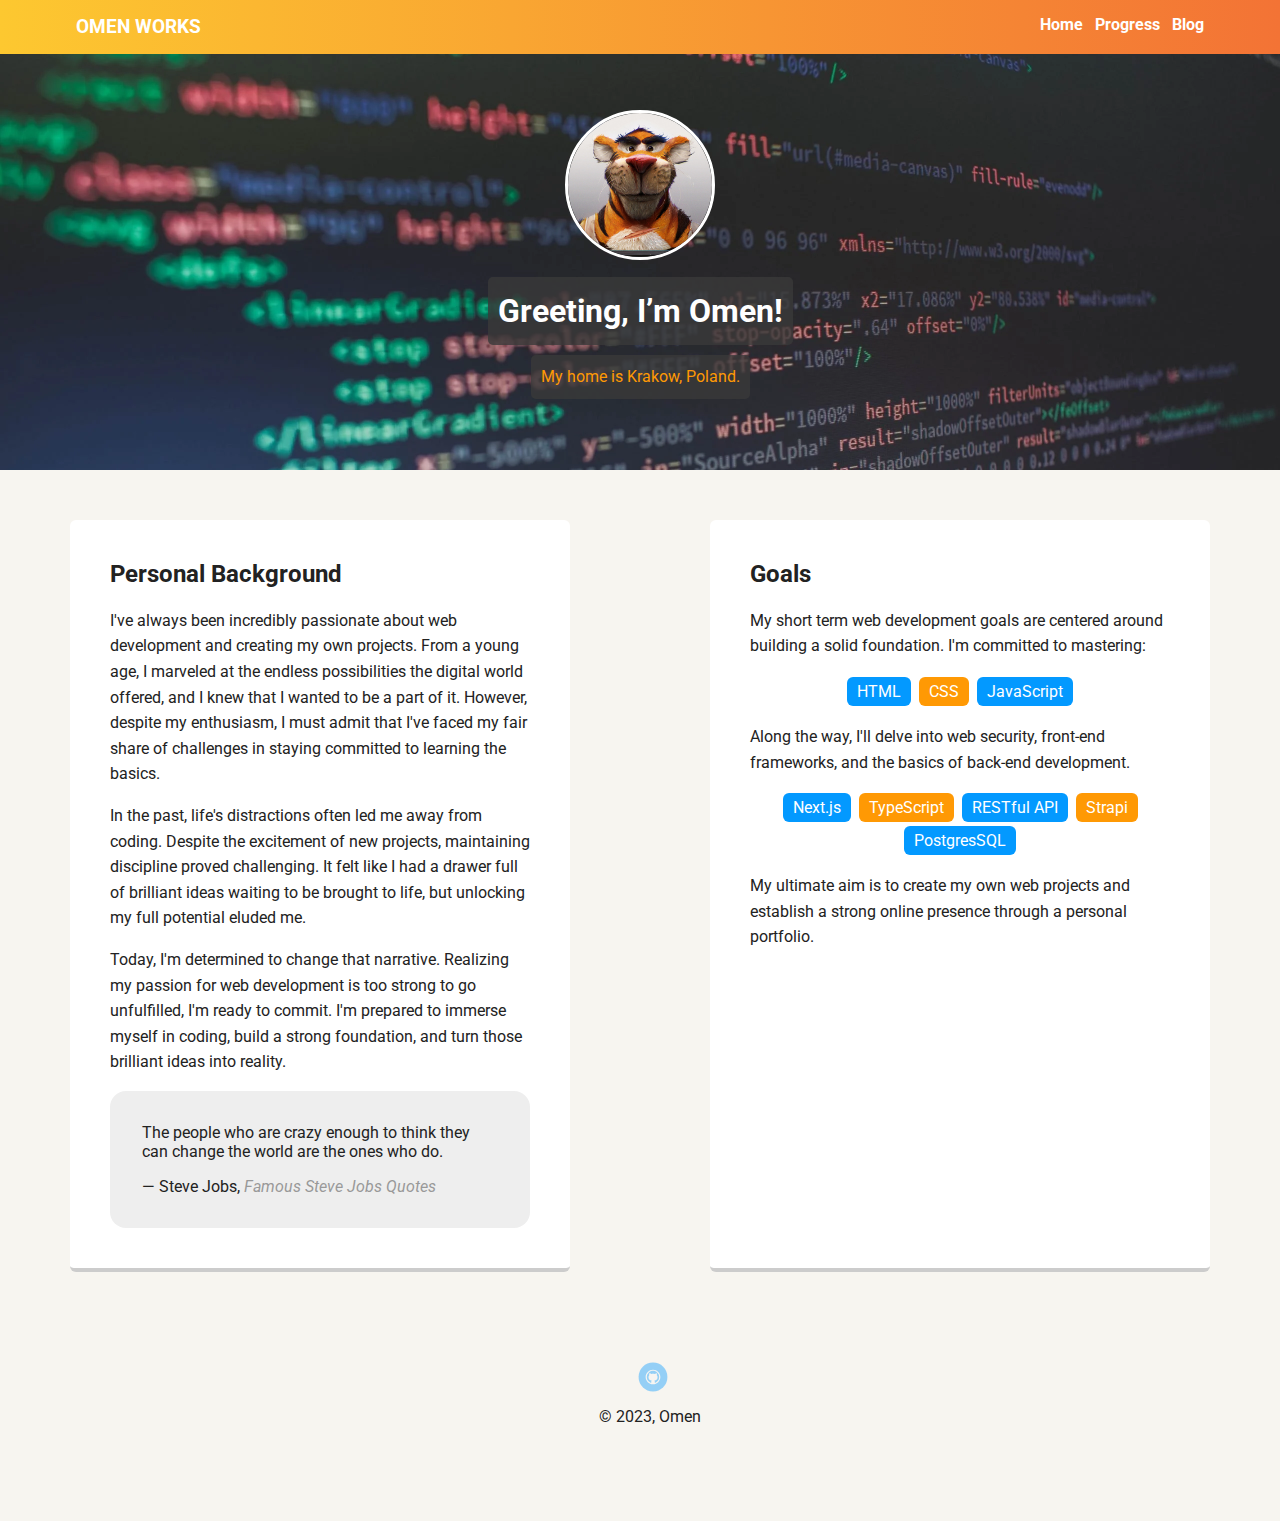
<file: index.html>
<!doctype html>
<html lang="en">
<head>
  <meta charset="utf-8">
  <title>Omen's Personal Page</title>
  <meta name="viewport" content="width=device-width, initial-scale=1.0">
  <link rel="stylesheet" href="styles.css">
  <link href="https://fonts.googleapis.com/css?family=Muli%7CRoboto:400,300,500,700,900" rel="stylesheet"></head>
  <body>

    <nav class="main-nav">
        <ul class="nav">
          <li class="name">Omen Works</li>
          <li><a href="index.html">Home</a></li>
          <li><a href="progress.html">Progress</a></li>
          <li><a href="blog.html">Blog</a></li>
        </ul>
      </nav>

    <header>
      <img src="images/me.jpg" alt="Mug shot of Omen" class="profile-image">
      <h1 class="tag name">Greeting, I’m Omen!</h1>
      <p class="tag location">My home is Krakow, Poland.</p>
    </header>

    <main class="flex">
      <section class="card">
        <h2>Personal Background</h2>
        <p>I've always been incredibly passionate about web development and creating my own projects. From a young age, I marveled at the endless possibilities the digital world offered, and I knew that I wanted to be a part of it. However, despite my enthusiasm, I must admit that I've faced my fair share of challenges in staying committed to learning the basics.</p>
        <p>In the past, life's distractions often led me away from coding. Despite the excitement of new projects, maintaining discipline proved challenging. It felt like I had a drawer full of brilliant ideas waiting to be brought to life, but unlocking my full potential eluded me.</p>
        <p>Today, I'm determined to change that narrative. Realizing my passion for web development is too strong to go unfulfilled, I'm ready to commit. I'm prepared to immerse myself in coding, build a strong foundation, and turn those brilliant ideas into reality.</p>
        
        <figure class="quote">
          <blockquote>
            The people who are crazy enough to think they can change the world are the ones who do.
          </blockquote>
          <figcaption>
            &mdash; Steve Jobs, <cite><a href="https://blog.hubspot.com/sales/steve-jobs-quotes" target="_blank">Famous Steve Jobs Quotes</a></cite>
          </figcaption>
        </figure>
        <!-- blockquote source https://developer.mozilla.org/en-US/docs/Web/HTML/Element/blockquote -->
      </section>

      <section class="card">
        <h2>Goals</h2>
        <p>My short term web development goals are centered around building a solid foundation. I'm committed to mastering:</p>
        <ul class="skills">
          <li>HTML</li>
          <li>CSS</li>
          <li>JavaScript</li>
        </ul>
        <p>Along the way, I'll delve into web security, front-end frameworks, and the basics of back-end development.</p>
        <ul class="skills">
          <li>Next.js</li>
          <li>TypeScript</li>
          <li>RESTful API</li>
          <li>Strapi</li>
          <li>PostgresSQL</li>
        </ul>
        <p>My ultimate aim is to create my own web projects and establish a strong online presence through a personal portfolio.</p>
      </section>
    </main>
    <footer>
      <ul>
        <li><a href="https://github.com/omen-works" class="social github" target="_blank">GitHub</a></li>
      </ul>
      <p class="copyright">&copy; 2023, Omen</p>
    </footer>
  </body>
  </html>
</file>
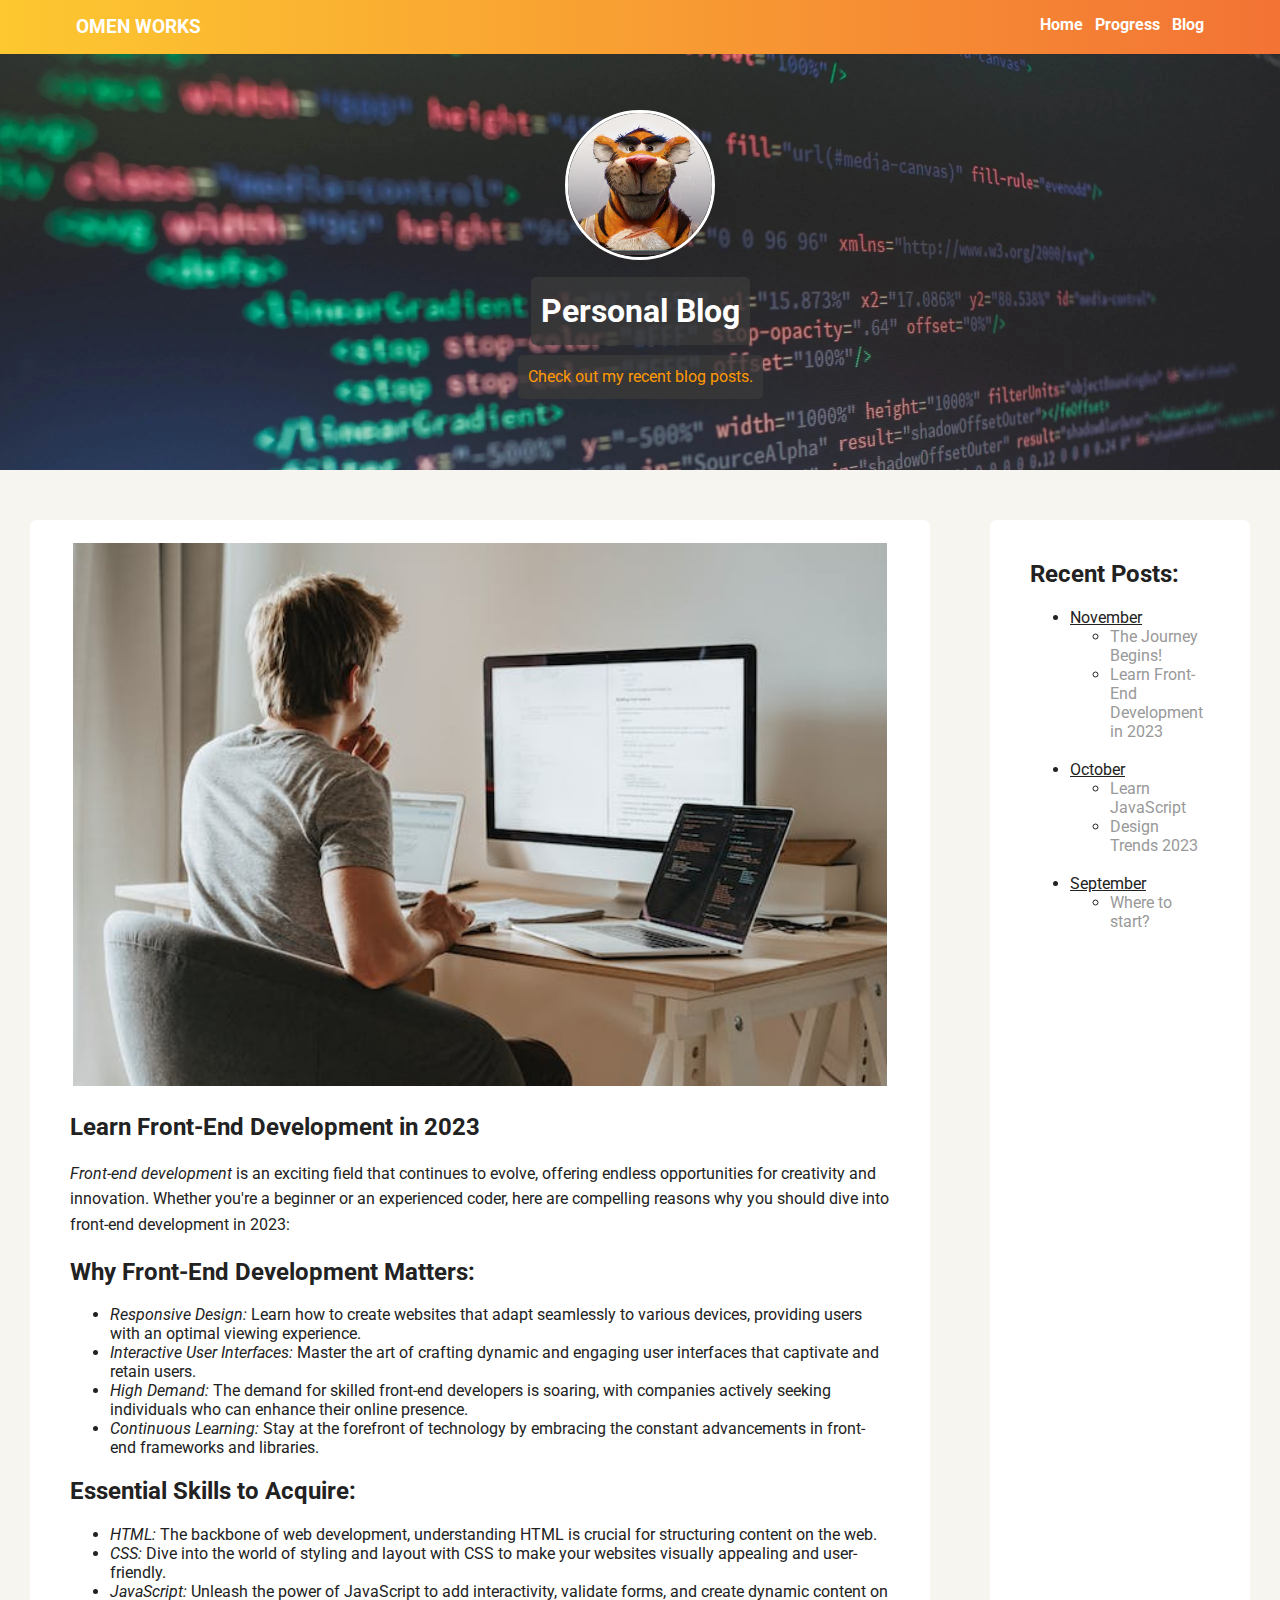
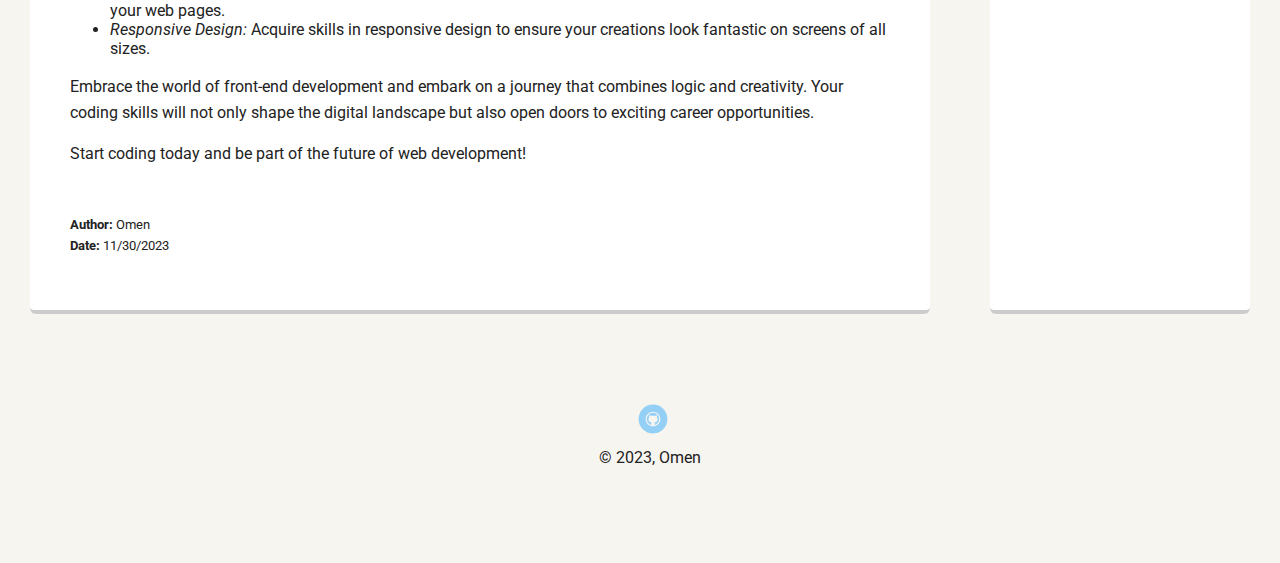
<file: blog.html>
<!doctype html>
<html lang="en">
<head>
  <meta charset="utf-8">
  <title>Omen's Blog Posts</title>
  <meta name="viewport" content="width=device-width, initial-scale=1.0">
  <link rel="stylesheet" href="styles.css">
  <link href="https://fonts.googleapis.com/css?family=Muli%7CRoboto:400,300,500,700,900" rel="stylesheet"></head>
  <body>

    <nav class="main-nav">
      <ul class="nav">
        <li class="name">Omen Works</li>
        <li><a href="index.html">Home</a></li>
        <li><a href="progress.html">Progress</a></li>
        <li><a href="blog.html">Blog</a></li>
      </ul>
    </nav>

    <header>
      <img src="images/me.jpg" alt="Mug shot of Omen" class="profile-image">
      <h1 class="tag name">Personal Blog</h1>
      <p class="tag location">Check out my recent blog posts.</p>
    </header>

    <main class="flex">
      <article class="article">
        <img src="images/coding.jpg" class="article-image" alt="Photo of programmer coding.">
        <h2>Learn Front-End Development in 2023</h2>
        <p>
            <em>Front-end development</em> is an exciting field that continues to evolve, offering endless opportunities for creativity and innovation. Whether you're a beginner or an experienced coder, here are compelling reasons why you should dive into front-end development in 2023:
        </p>
        <h2>Why Front-End Development Matters:</h2>
        <ul>
            <li><em>Responsive Design:</em> Learn how to create websites that adapt seamlessly to various devices, providing users with an optimal viewing experience.</li>
            <li><em>Interactive User Interfaces:</em> Master the art of crafting dynamic and engaging user interfaces that captivate and retain users.</li>
            <li><em>High Demand:</em> The demand for skilled front-end developers is soaring, with companies actively seeking individuals who can enhance their online presence.</li>
            <li><em>Continuous Learning:</em> Stay at the forefront of technology by embracing the constant advancements in front-end frameworks and libraries.</li>
        </ul>
        <h2>Essential Skills to Acquire:</h2>
        <ul>
            <li><em>HTML:</em> The backbone of web development, understanding HTML is crucial for structuring content on the web.</li>
            <li><em>CSS:</em> Dive into the world of styling and layout with CSS to make your websites visually appealing and user-friendly.</li>
            <li><em>JavaScript:</em> Unleash the power of JavaScript to add interactivity, validate forms, and create dynamic content on your web pages.</li>
            <li><em>Responsive Design:</em> Acquire skills in responsive design to ensure your creations look fantastic on screens of all sizes.</li>
        </ul>
        <p>
            Embrace the world of front-end development and embark on a journey that combines logic and creativity. Your coding skills will not only shape the digital landscape but also open doors to exciting career opportunities.
        </p>
        <p>Start coding today and be part of the future of web development!</p><br>
        <p class="about">
          <strong>Author:</strong> Omen<br>
          <strong>Date:</strong> 11/30/2023
        </p>
      </article>
      <article class="article">
        <h2>Recent Posts:</h2>
        <ul>
            <li>
                <u>November</u>
                <ul>
                    <li><a href="#">The Journey Begins!</a></li>
                    <li><a href="#">Learn Front-End Development in 2023</a></li>
                </ul><br>
            </li>
            <li>
                <u>October</u>
                <ul>
                    <li><a href="#">Learn JavaScript</a></li>
                    <li><a href="#">Design Trends 2023</a></li>
                </ul><br>
            </li>
            <li>
                <u>September</u>
                <ul>
                    <li><a href="#">Where to start?</a></li>
                </ul>
            </li>
        </ul>
      </article>      
    </main>

    <footer>
      <ul>
        <li><a href="https://github.com/omen-works" class="social github" target="_blank">GitHub</a></li>
      </ul>
      <p class="copyright">&copy; 2023, Omen</p>
    </footer>
  </body>
  </html>
</file>
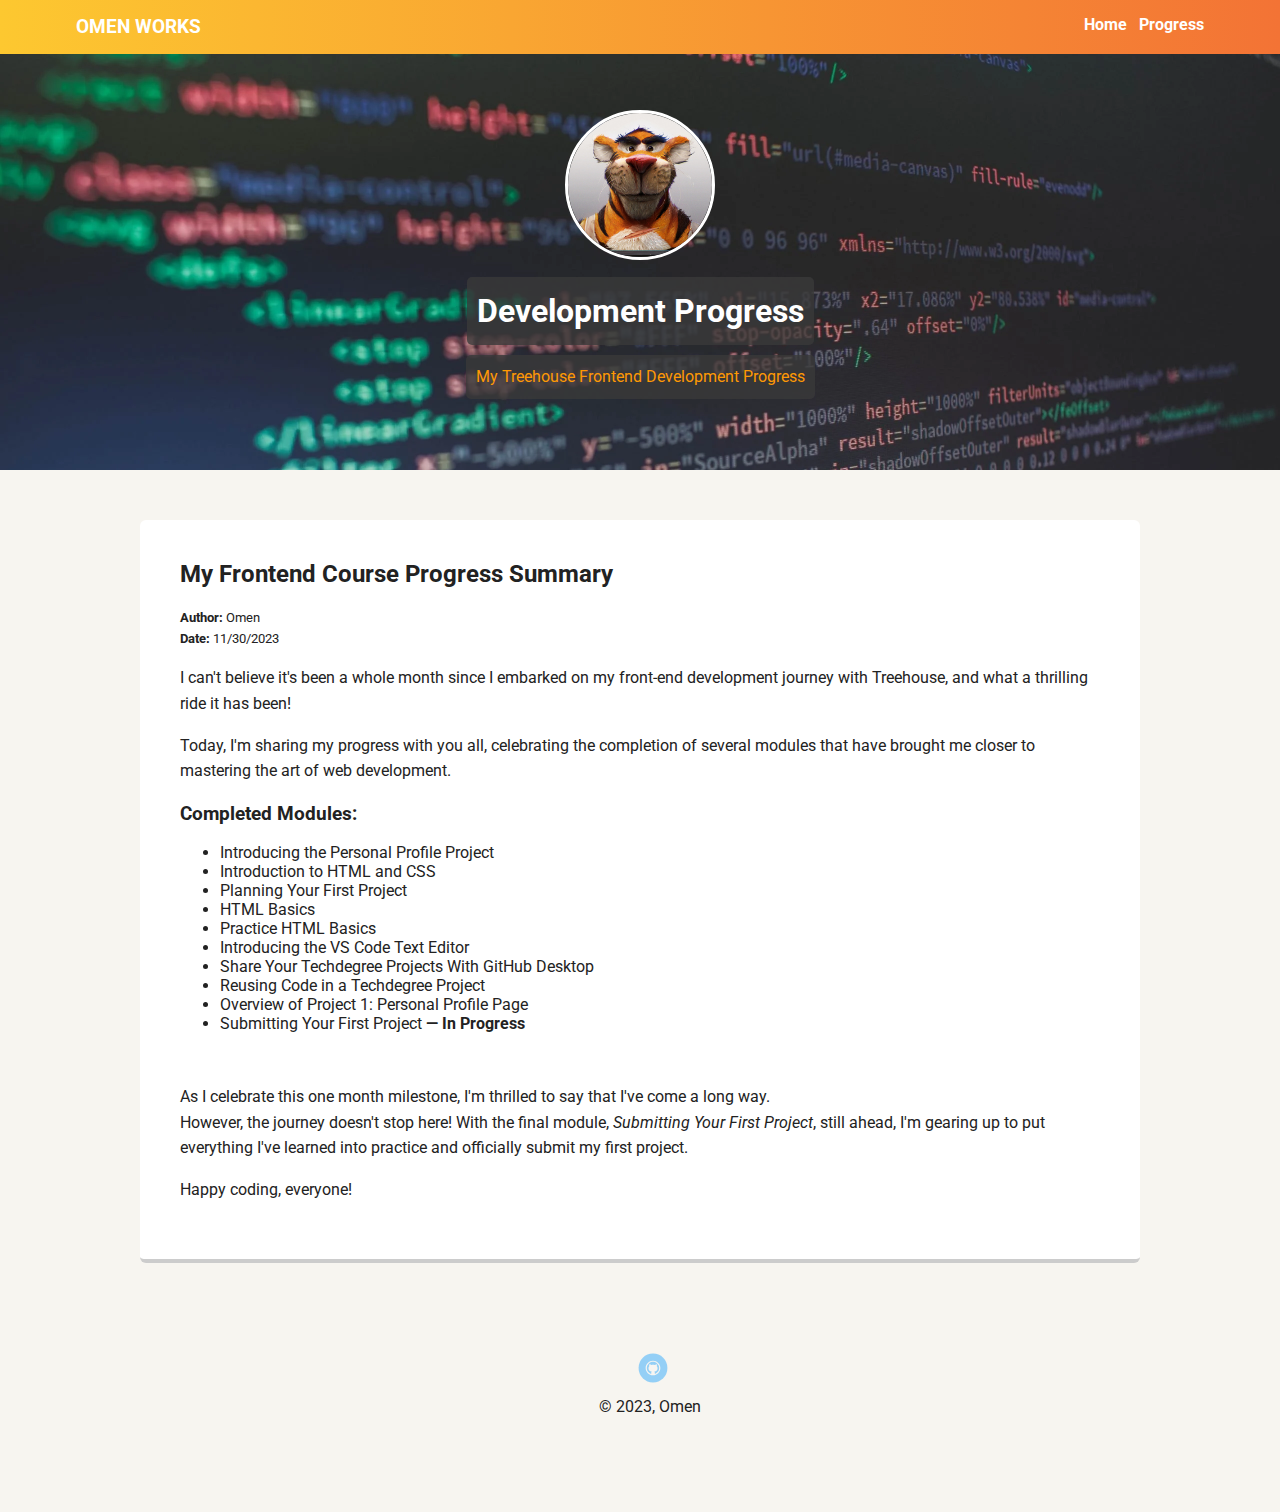
<file: experience.html>
<!doctype html>
<html lang="en">
<head>
  <meta charset="utf-8">
  <title>Omen's Progress</title>
  <meta name="viewport" content="width=device-width, initial-scale=1.0">
  <link rel="stylesheet" href="styles.css">
  <link href="https://fonts.googleapis.com/css?family=Muli%7CRoboto:400,300,500,700,900" rel="stylesheet"></head>
  <body>

    <div class="main-nav">
        <ul class="nav">
          <li class="name">Omen Works</li>
          <li><a href="index.html">Home</a></li>
          <li><a href="experience.html">Progress</a></li>
        </ul>
    </div>

    <header>
      <img src="images/me.jpg" alt="Mug shot of Omen" class="profile-image">
      <h1 class="tag name">Development Progress</h1>
      <p class="tag location">My Treehouse Frontend Development Progress</p>
    </header>

    <main class="flex">
      <div class="page">
        <h2>My Frontend Course Progress Summary</h2>
        <p class="about">
          <strong>Author:</strong> Omen<br>
          <strong>Date:</strong> 11/30/2023
        </p>
        <p>I can't believe it's been a whole month since I embarked on my front-end development journey with Treehouse, and what a thrilling ride it has been!</p>
        <p>Today, I'm sharing my progress with you all, celebrating the completion of several modules that have brought me closer to mastering the art of web development.</p>
        <h3>Completed Modules:</h3>
        <ul>
          <li>Introducing the Personal Profile Project</li>
          <li>Introduction to HTML and CSS</li>
          <li>Planning Your First Project</li>
          <li>HTML Basics</li>
          <li>Practice HTML Basics</li>
          <li>Introducing the VS Code Text Editor</li>
          <li>Share Your Techdegree Projects With GitHub Desktop</li>
          <li>Reusing Code in a Techdegree Project</li>
          <li>Overview of Project 1: Personal Profile Page</li>
          <li>Submitting Your First Project <strong> &mdash; In Progress</strong></li>
        </ul><br>
        <p>As I celebrate this one month milestone, I'm thrilled to say that I've come a long way.<br> However, the journey doesn't stop here! With the final module, <em>Submitting Your First Project</em>, still ahead, I'm gearing up to put everything I've learned into practice and officially submit my first project.</p>
        <p>Happy coding, everyone!</p>
      </div>
    </main>
    <footer>
      <ul>
        <li><a href="https://github.com/omen-works" class="social github" target="_blank">GitHub</a></li>
      </ul>
      <p class="copyright">&copy; 2023, Omen</p>
    </footer>
  </body>
  </html>
</file>
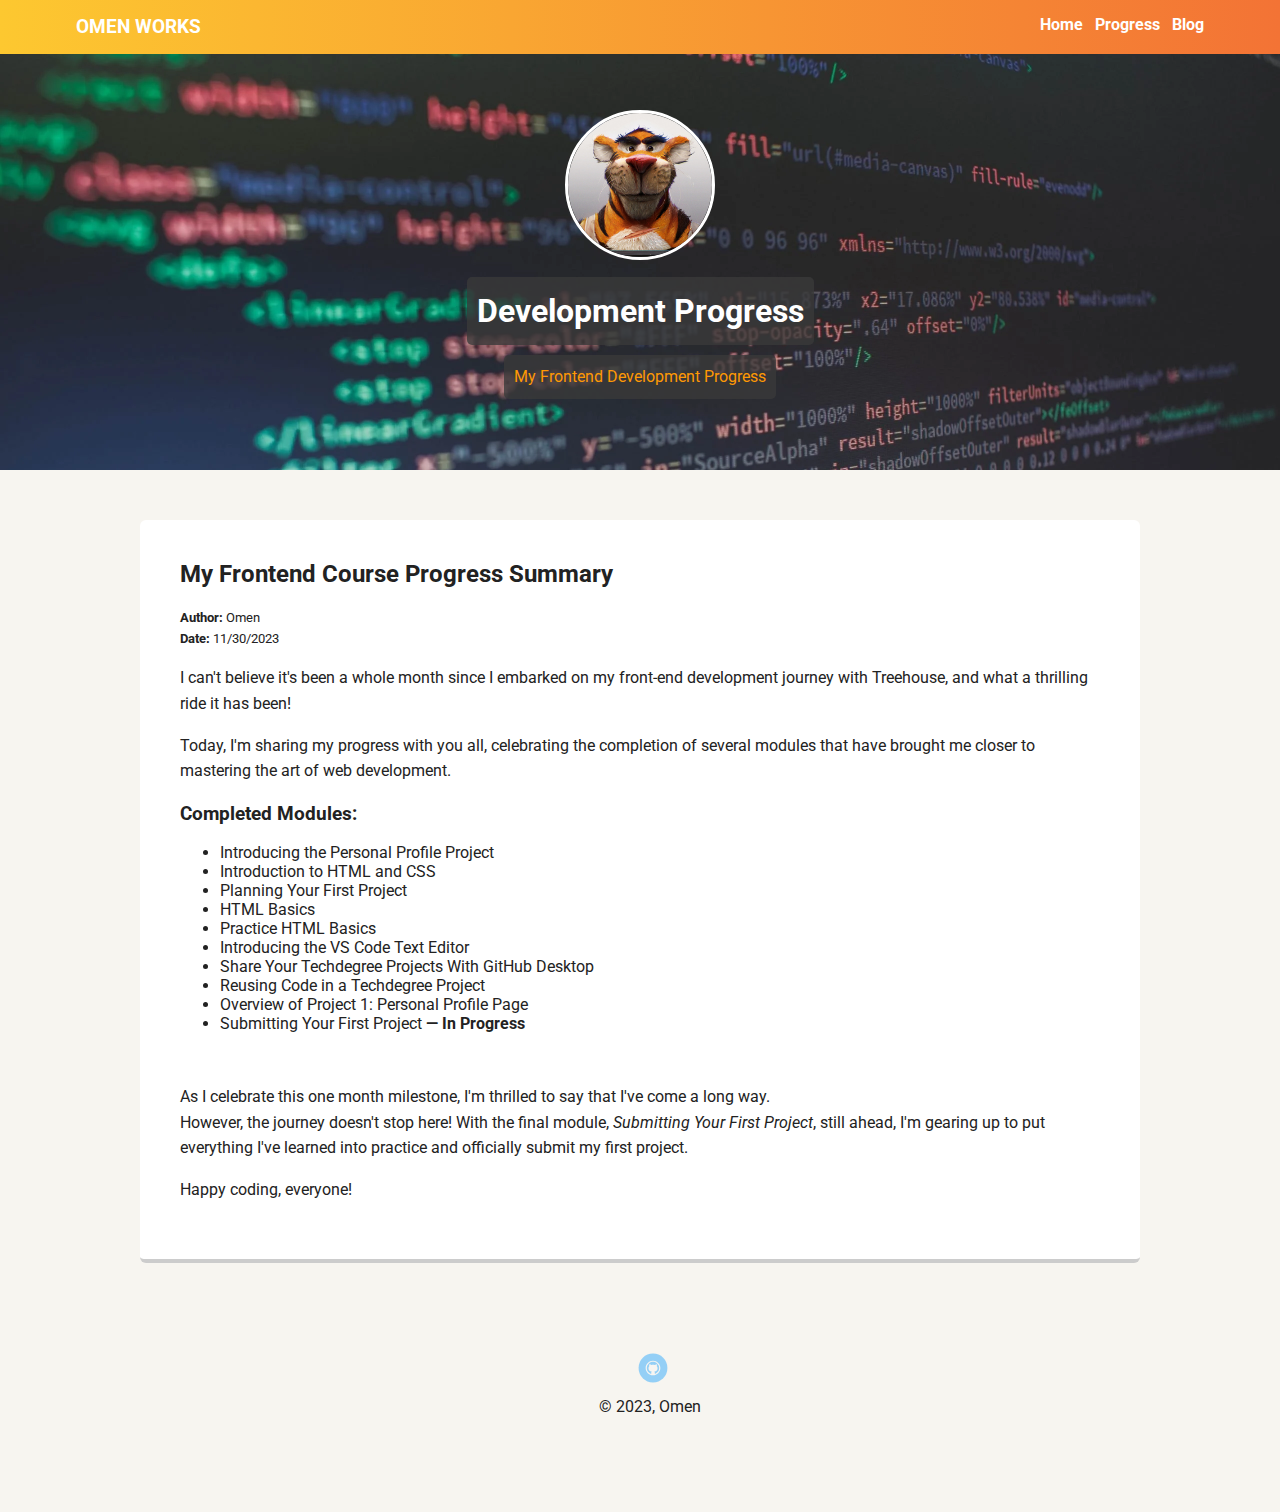
<file: progress.html>
<!doctype html>
<html lang="en">
<head>
  <meta charset="utf-8">
  <title>Omen's Progress</title>
  <meta name="viewport" content="width=device-width, initial-scale=1.0">
  <link rel="stylesheet" href="styles.css">
  <link href="https://fonts.googleapis.com/css?family=Muli%7CRoboto:400,300,500,700,900" rel="stylesheet"></head>
  <body>

    <nav class="main-nav">
      <ul class="nav">
        <li class="name">Omen Works</li>
        <li><a href="index.html">Home</a></li>
        <li><a href="progress.html">Progress</a></li>
        <li><a href="blog.html">Blog</a></li>
      </ul>
    </nav>

    <header>
      <img src="images/me.jpg" alt="Mug shot of Omen" class="profile-image">
      <h1 class="tag name">Development Progress</h1>
      <p class="tag location">My Frontend Development Progress</p>
    </header>

    <main class="flex">
      <article class="page">
        <h2>My Frontend Course Progress Summary</h2>
        <p class="about">
          <strong>Author:</strong> Omen<br>
          <strong>Date:</strong> 11/30/2023
        </p>
        <p>I can't believe it's been a whole month since I embarked on my front-end development journey with Treehouse, and what a thrilling ride it has been!</p>
        <p>Today, I'm sharing my progress with you all, celebrating the completion of several modules that have brought me closer to mastering the art of web development.</p>
        <h3>Completed Modules:</h3>
        <ul>
          <li>Introducing the Personal Profile Project</li>
          <li>Introduction to HTML and CSS</li>
          <li>Planning Your First Project</li>
          <li>HTML Basics</li>
          <li>Practice HTML Basics</li>
          <li>Introducing the VS Code Text Editor</li>
          <li>Share Your Techdegree Projects With GitHub Desktop</li>
          <li>Reusing Code in a Techdegree Project</li>
          <li>Overview of Project 1: Personal Profile Page</li>
          <li>Submitting Your First Project <strong> &mdash; In Progress</strong></li>
        </ul><br>
        <p>As I celebrate this one month milestone, I'm thrilled to say that I've come a long way.<br> However, the journey doesn't stop here! With the final module, <em>Submitting Your First Project</em>, still ahead, I'm gearing up to put everything I've learned into practice and officially submit my first project.</p>
        <p>Happy coding, everyone!</p>
      </article>
    </main>
    <footer>
      <ul>
        <li><a href="https://github.com/omen-works" class="social github" target="_blank">GitHub</a></li>
      </ul>
      <p class="copyright">&copy; 2023, Omen</p>
    </footer>
  </body>
  </html>
</file>
<file: styles.css>
/* Global Layout Set-up */
* { 
  box-sizing: border-box;
}
  
body {
  margin: 0;
  padding: 0;
  text-align: center;
  font-family: 'Roboto', sans-serif;
  color: #222;
  background: #f7f5f0;
}
/* Link Styles */

a {
  text-decoration: none;
  color: #999;
}
a:hover {
  color: #6633ff;
}

/* Section Styles */

.main-nav {
  width: 100%;
  background: linear-gradient(to right, #fdc830, #f37335);
  min-height: 30px;
  padding: 10px;
  position: fixed;
  text-align: center;
}

.nav {
  display: flex;
  justify-content: space-around;
  font-weight: 700;
  list-style-type: none;
  margin: 0 auto;
  padding: 0;
}

.nav .name {
    display: block;
    margin-right: auto;
    color: white;
    font-size: larger;
    text-transform: uppercase;
}
.nav li {
  padding: 5px 6px 6px 6px;
}
.nav a {
  transition: all .5s;
  color: white;
}
.nav a:hover {
  color: rgba(228, 228, 228, 0.75);
  border-bottom: 1px solid #fff;
}

header {
  text-align: center;
  background: url('images/code-bg.jpg') no-repeat top center ;
  background-size: cover;
  overflow: hidden;
  padding-top: 60px;
  line-height: 1.5;
}

header .profile-image {
  margin-top: 50px;
  width: 150px;
  height: 150px;
  border-radius: 100%;
  border: 3px solid white;
  transition: 1s ease;
  filter: grayscale(0);
}
header .profile-image:hover {
  transform: scale(1.2) rotate(10deg);
  border-radius: 50%;
  border: 3px solid #f37335;
  transition: 1s ease;
  filter: grayscale(1);
}
.tag {
  background-color: rgba(58,57,57,0.8);
  color: rgb(255, 255, 255);
  padding: 10px;
  border-radius: 5px;
  display: table;
  margin: 10px auto;
} 
.location {
  background-color: rgba(58,57,57,0.8);
  color: #ff9904;
}
.card {
  margin: 30px;
  padding: 20px 40px 40px;
  max-width: 500px;
  text-align: left;
  background: #fff;
  border-bottom: 4px solid #ccc;
  border-radius: 6px;
  transition: all .5s;
}
.card:hover {
  border-color: #f37335;
}

.page {
  margin: 30px;
  padding: 20px 40px 40px;
  max-width: 1000px;
  text-align: left;
  background: #fff;
  border-bottom: 4px solid #ccc;
  border-radius: 6px;
  transition: all .5s;
}
.page:hover {
  border-color: #f37335;
}

.article {
  margin: 30px;
  padding: 20px 40px 40px;
  max-width: 900px;
  text-align: left;
  background: #fff;
  border-bottom: 4px solid #ccc;
  border-radius: 6px;
  transition: all .5s;
}
.article:hover {
  border-color: #f37335;
}
.article a:hover {
  color: #f37335;
}
.article .article-image {
  width: 100%;
  border: 3px solid white;
  transition: all .5s;
}

.about {
  text-align: left;
  font-size: small;
}

ul.skills {
  padding: 0;
  text-align: center;
}

.skills li {
  border-radius: 6px;
  display: inline-block;
  background: #ff9904;
  color: white;
  padding: 5px 10px;
  margin: 2px;
}

.skills li:nth-child(odd) {
  background: #0399ff;
}

footer {
  width: 100%;
  min-height: 30px;
  padding: 20px 0 40px 20px;
}

footer .copyright {
  top: -8px;
  font-size: .75em;
}

footer ul {
  list-style-type: none;
  margin: 0;
  padding: 0;
}

footer ul li {
  display: inline-block;
}

a.social {
  display: inline-block;
  text-indent: -9999px;
  margin-left: 5px;
  width: 30px;
  height: 30px;
  background-size: 30px 30px;
  opacity: .4;
  transition: all .5s;
}
a.twitter {
  background-image: url(images/twitter.svg);
}
a.linkedin {
  background-image: url(images/linkedin.svg);
}
a.github {
  background-image: url(images/github.svg);
}
a.social:hover {
  opacity: 1;
}
.clearfix {
  clear: both;
}

.quote {
  margin: 0;
  background: #eee;
  padding: 1em;
  border-radius: 1em;
}
.quote figcaption,
.quote blockquote {
  margin: 1em;
}
.quote figcaption cite a:hover {
  color: #f37335;
}

/* Styles for larger screens */
@media screen and (min-width: 720px) {
  
  .flex {
      display: -ms-flexbox;      /* TWEENER - IE 10 */
      display: flex; 
      max-width: 1400px;
      -ms-flex-pack: distribute;
      justify-content: space-around;
      margin: 0 auto;
  }

  header {
    min-height: 470px;
  }

  .nav {
    max-width: 1200px;
    padding: 0 30px;
  }


  main {
    padding-top: 20px;
  }

  main p {
    line-height: 1.6em;
  }

  footer {
    font-size: 1.3em;
    max-width: 1200px;
    margin: 40px auto;
  }

}
</file>
